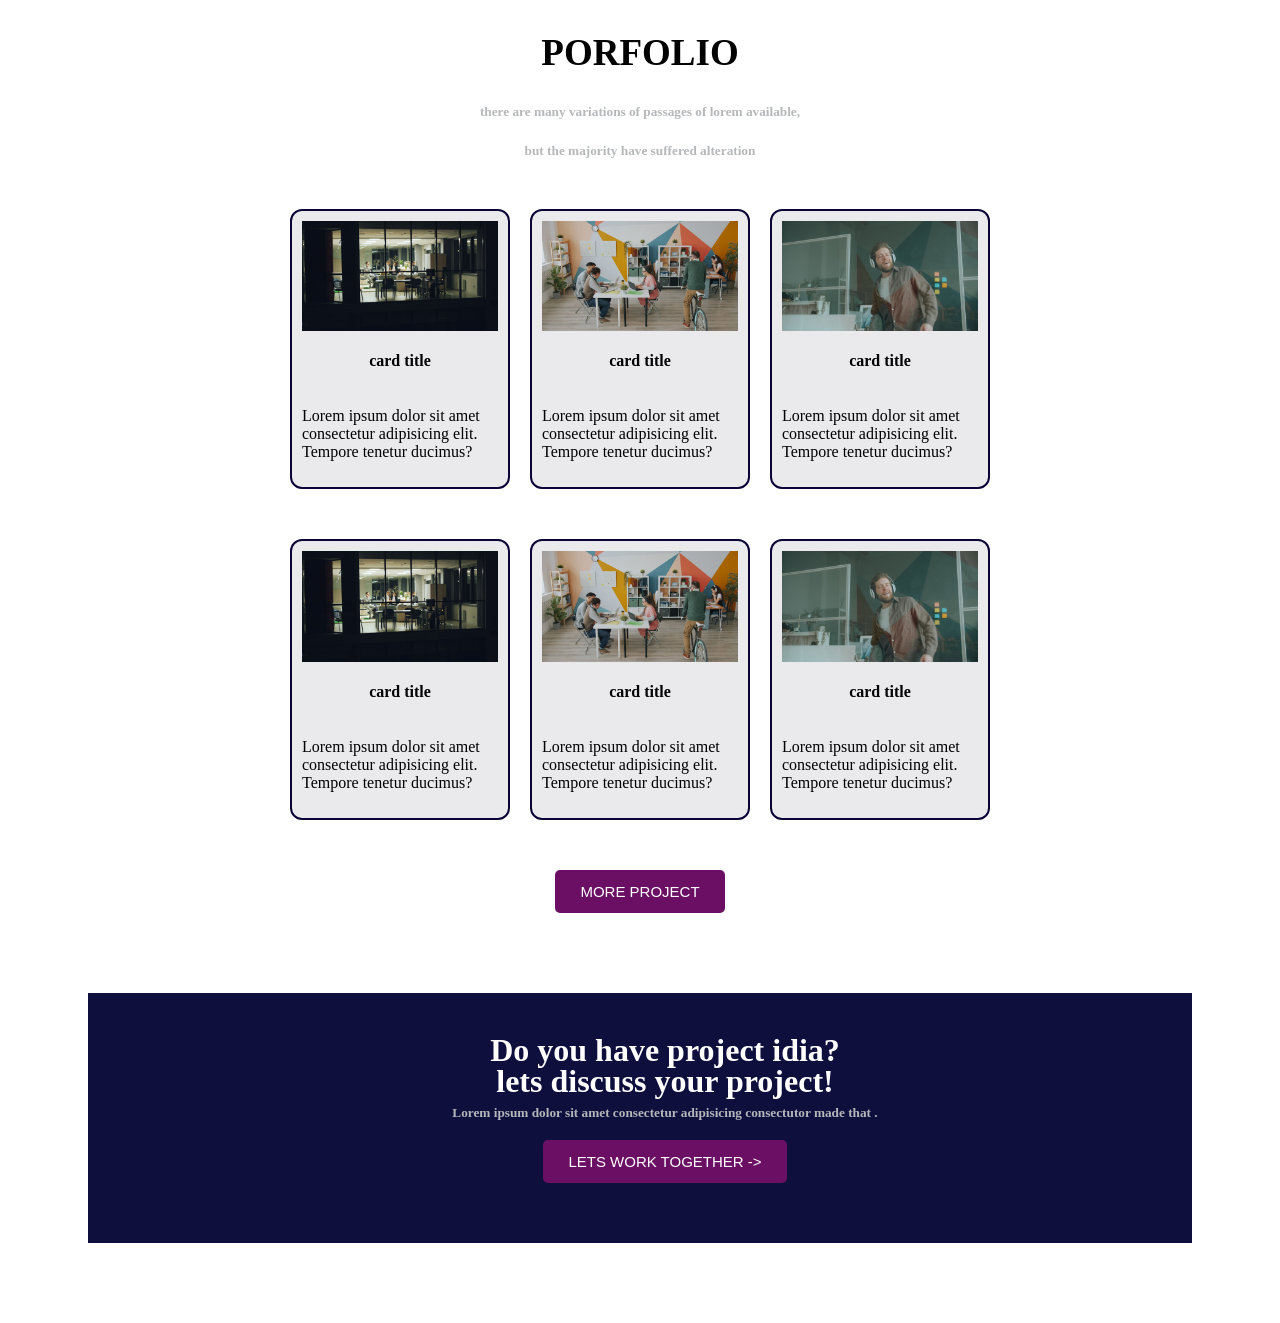
<file: nika chkviladze 8/index.html>
<!DOCTYPE html>
<html >
<head>
    
    <title>Page Title</title>
    <link rel='stylesheet' href='main.css'>
</head>
<body> 
      <h2>PORFOLIO</h2>
       <h5>there are many variations of passages of lorem available,</h5>
        <h5 class="meore">but the majority have suffered alteration</h5>
            <main>
            <section>
                <div class="container">
                 <div class="row">
                    <div class="card">
                    <img src="pexels-silverkblack-36713442.jpg" alt="">
                    <h4 class="bea">card title</h4>
                    <p>Lorem ipsum dolor sit amet consectetur adipisicing elit. Tempore tenetur ducimus?</p>
                    
                           
                </div>

                <div class="card">
                    <img src="pexels-silverkblack-39190481.jpg" alt="">
                    <h4 class="bea">card title</h4>
                    <p>Lorem ipsum dolor sit amet consectetur adipisicing elit. Tempore tenetur ducimus?</p>
                 </div>               
                    
                    <div class="card">
                    <img src="pexels-silverkblack-39853437.jpg" alt="">
                    <h4 class="bea">card title</h4>
                    <p>Lorem ipsum dolor sit amet consectetur adipisicing elit. Tempore tenetur ducimus?</p>
                </div>
                

            </section>
            
                 <div class="container">
                 <div class="row">
                    <div class="card">
                    <img src="pexels-silverkblack-36713442.jpg" alt="">
                    <h4>card title</h4>
                    <p>Lorem ipsum dolor sit amet consectetur adipisicing elit. Tempore tenetur ducimus?</p>
                </div>

                <div class="card">
                    <img src="pexels-silverkblack-39190481.jpg" alt="">
                    <h4>card title</h4>
                    <p>Lorem ipsum dolor sit amet consectetur adipisicing elit. Tempore tenetur ducimus?</p>
                 </div>               

                    <div class="card">
                    <img src="pexels-silverkblack-39853437.jpg" alt="">
                    <h4>card title</h4>
                    <p>Lorem ipsum dolor sit amet consectetur adipisicing elit. Tempore tenetur ducimus?</p>
                </div>
                 

             </section>
        </main>
      <div class="more-project">
          <button>MORE PROJECT</button>
      
</body>
</html>
</div>
         <footer>
             <h1>Do you have project idia? </h1>
             <h1>lets discuss your project!</h1>
               <h5>Lorem ipsum dolor sit amet consectetur adipisicing consectutor made that .</h5>
               <div class="more-project">
          <button>LETS WORK TOGETHER -></button>
            <h3></h3>
         </footer>
</file>
<file: nika chkviladze 8/main.css>
h2{
    text-align: center;
    height: -10px;
    font-size: 37px;
}
h5{
    text-align: center;
    color: rgb(181, 183, 185);
}
img{
    max-width: 100%;
    
}
.card{
    display: flex;
    flex-direction: column;
   gap: -35px;
}

.container{
    max-width: 800px;
    margin: 0 auto;
    
}
.row{
    display: flex;
    gap: 20px;
    margin: 50px;
}
.card{
    background-color: rgb(234, 234, 236);
    padding: 10px;
    border: 2px solid #0a0436;
    border-radius: 12px;
    /* height: 3px; */
}
footer{
    background-color: rgb(15, 15, 62);
    margin: 80px;
    gap: 60px;
    padding-left: 50px;
   padding-top: 30px;
   padding-bottom: 60px;
   line-height:10px;
}
.more-project{
    display: flex;
    justify-content: center;
    width: 100%;
}
.more-project button{
    background-color: rgb(106, 15, 100);
    color: white;
    border: none;
    padding: 13px 25px;
     border-radius:5px ;
     font-size: 15px;
     cursor: pointer;
}
h1{
    text-align: center;
    color: white;
}
h4{
    text-align: center;
}
h3{
    color: white;
}
</file>
